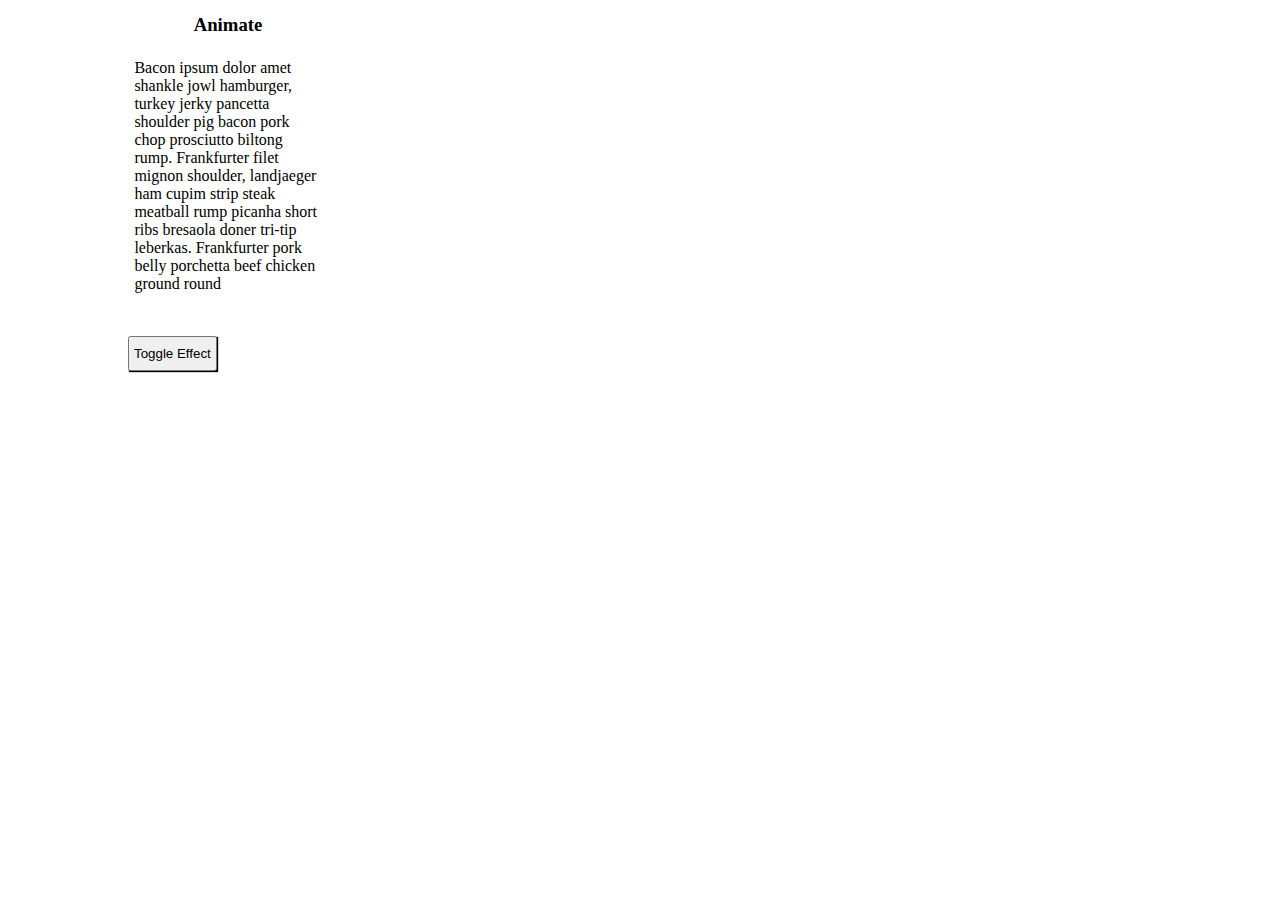
<file: Video Project/index.html>
<!doctype html>
<html lang="en">
<head>
    <meta charset="utf-8">
    <title>jQuery UI Effects - Animate demo</title>

    <link rel="stylesheet" href="css/style.css">



    <script src="https://ajax.googleapis.com/ajax/libs/jquery/1.11.3/jquery.min.js"></script>
    <script src="plugin/colors.js"></script>
    <script src="js/main.js"></script>


</head>
<body>




<div class="toggle">
    <div id="change">
        <h3>Animate</h3>
        <p>
            Bacon ipsum dolor amet shankle jowl hamburger, turkey jerky pancetta shoulder pig bacon pork chop prosciutto
            biltong rump. Frankfurter filet mignon shoulder, landjaeger ham cupim strip steak meatball rump picanha short
            ribs bresaola doner tri-tip leberkas. Frankfurter pork belly porchetta beef chicken ground round
        </p>
    </div>
</div>

<button id="button" >Toggle Effect</button>




</body>
</html>
</file>
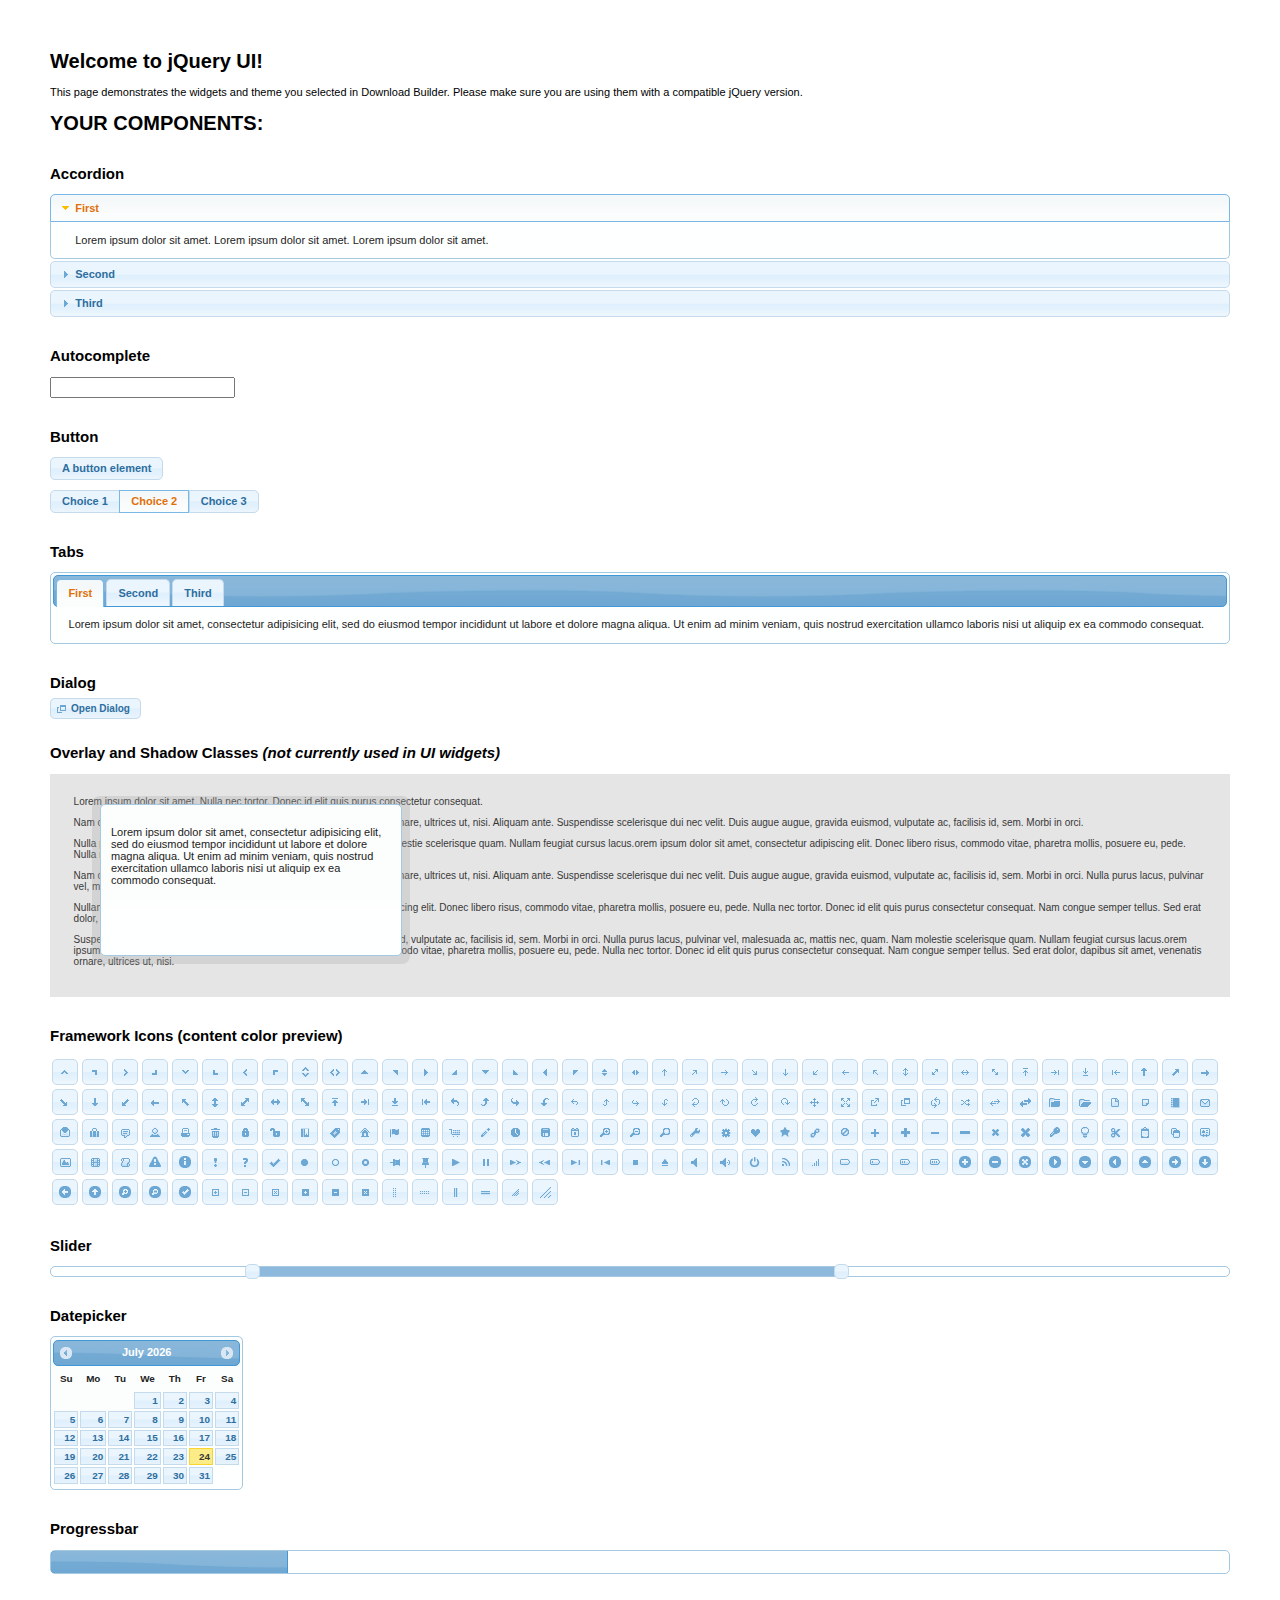
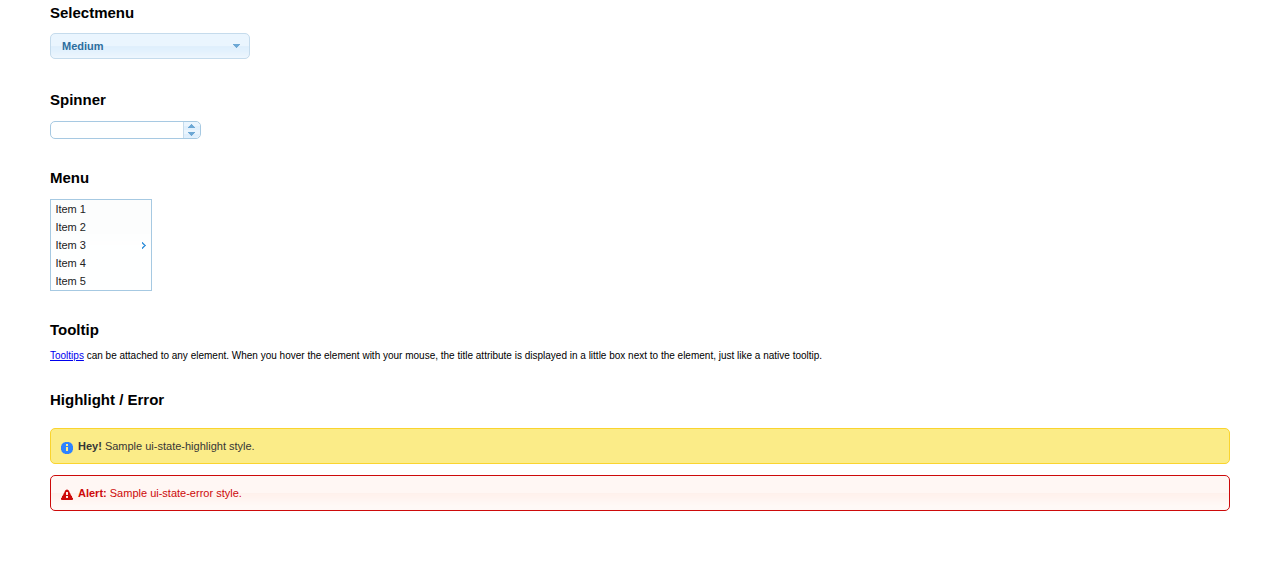
<file: Video Project/jquery-ui-1.11.4.custom/index.html>
<!doctype html>
<html lang="us">
<head>
	<meta charset="utf-8">
	<title>jQuery UI Example Page</title>
	<link href="jquery-ui.css" rel="stylesheet">
	<style>
	body{
		font: 62.5% "Trebuchet MS", sans-serif;
		margin: 50px;
	}
	.demoHeaders {
		margin-top: 2em;
	}
	#dialog-link {
		padding: .4em 1em .4em 20px;
		text-decoration: none;
		position: relative;
	}
	#dialog-link span.ui-icon {
		margin: 0 5px 0 0;
		position: absolute;
		left: .2em;
		top: 50%;
		margin-top: -8px;
	}
	#icons {
		margin: 0;
		padding: 0;
	}
	#icons li {
		margin: 2px;
		position: relative;
		padding: 4px 0;
		cursor: pointer;
		float: left;
		list-style: none;
	}
	#icons span.ui-icon {
		float: left;
		margin: 0 4px;
	}
	.fakewindowcontain .ui-widget-overlay {
		position: absolute;
	}
	select {
		width: 200px;
	}
	</style>
</head>
<body>

<h1>Welcome to jQuery UI!</h1>

<div class="ui-widget">
	<p>This page demonstrates the widgets and theme you selected in Download Builder. Please make sure you are using them with a compatible jQuery version.</p>
</div>

<h1>YOUR COMPONENTS:</h1>


<!-- Accordion -->
<h2 class="demoHeaders">Accordion</h2>
<div id="accordion">
	<h3>First</h3>
	<div>Lorem ipsum dolor sit amet. Lorem ipsum dolor sit amet. Lorem ipsum dolor sit amet.</div>
	<h3>Second</h3>
	<div>Phasellus mattis tincidunt nibh.</div>
	<h3>Third</h3>
	<div>Nam dui erat, auctor a, dignissim quis.</div>
</div>



<!-- Autocomplete -->
<h2 class="demoHeaders">Autocomplete</h2>
<div>
	<input id="autocomplete" title="type &quot;a&quot;">
</div>



<!-- Button -->
<h2 class="demoHeaders">Button</h2>
<button id="button">A button element</button>
<form style="margin-top: 1em;">
	<div id="radioset">
		<input type="radio" id="radio1" name="radio"><label for="radio1">Choice 1</label>
		<input type="radio" id="radio2" name="radio" checked="checked"><label for="radio2">Choice 2</label>
		<input type="radio" id="radio3" name="radio"><label for="radio3">Choice 3</label>
	</div>
</form>



<!-- Tabs -->
<h2 class="demoHeaders">Tabs</h2>
<div id="tabs">
	<ul>
		<li><a href="#tabs-1">First</a></li>
		<li><a href="#tabs-2">Second</a></li>
		<li><a href="#tabs-3">Third</a></li>
	</ul>
	<div id="tabs-1">Lorem ipsum dolor sit amet, consectetur adipisicing elit, sed do eiusmod tempor incididunt ut labore et dolore magna aliqua. Ut enim ad minim veniam, quis nostrud exercitation ullamco laboris nisi ut aliquip ex ea commodo consequat.</div>
	<div id="tabs-2">Phasellus mattis tincidunt nibh. Cras orci urna, blandit id, pretium vel, aliquet ornare, felis. Maecenas scelerisque sem non nisl. Fusce sed lorem in enim dictum bibendum.</div>
	<div id="tabs-3">Nam dui erat, auctor a, dignissim quis, sollicitudin eu, felis. Pellentesque nisi urna, interdum eget, sagittis et, consequat vestibulum, lacus. Mauris porttitor ullamcorper augue.</div>
</div>



<!-- Dialog NOTE: Dialog is not generated by UI in this demo so it can be visually styled in themeroller-->
<h2 class="demoHeaders">Dialog</h2>
<p><a href="#" id="dialog-link" class="ui-state-default ui-corner-all"><span class="ui-icon ui-icon-newwin"></span>Open Dialog</a></p>

<h2 class="demoHeaders">Overlay and Shadow Classes <em>(not currently used in UI widgets)</em></h2>
<div style="position: relative; width: 96%; height: 200px; padding:1% 2%; overflow:hidden;" class="fakewindowcontain">
	<p>Lorem ipsum dolor sit amet,  Nulla nec tortor. Donec id elit quis purus consectetur consequat. </p><p>Nam congue semper tellus. Sed erat dolor, dapibus sit amet, venenatis ornare, ultrices ut, nisi. Aliquam ante. Suspendisse scelerisque dui nec velit. Duis augue augue, gravida euismod, vulputate ac, facilisis id, sem. Morbi in orci. </p><p>Nulla purus lacus, pulvinar vel, malesuada ac, mattis nec, quam. Nam molestie scelerisque quam. Nullam feugiat cursus lacus.orem ipsum dolor sit amet, consectetur adipiscing elit. Donec libero risus, commodo vitae, pharetra mollis, posuere eu, pede. Nulla nec tortor. Donec id elit quis purus consectetur consequat. </p><p>Nam congue semper tellus. Sed erat dolor, dapibus sit amet, venenatis ornare, ultrices ut, nisi. Aliquam ante. Suspendisse scelerisque dui nec velit. Duis augue augue, gravida euismod, vulputate ac, facilisis id, sem. Morbi in orci. Nulla purus lacus, pulvinar vel, malesuada ac, mattis nec, quam. Nam molestie scelerisque quam. </p><p>Nullam feugiat cursus lacus.orem ipsum dolor sit amet, consectetur adipiscing elit. Donec libero risus, commodo vitae, pharetra mollis, posuere eu, pede. Nulla nec tortor. Donec id elit quis purus consectetur consequat. Nam congue semper tellus. Sed erat dolor, dapibus sit amet, venenatis ornare, ultrices ut, nisi. Aliquam ante. </p><p>Suspendisse scelerisque dui nec velit. Duis augue augue, gravida euismod, vulputate ac, facilisis id, sem. Morbi in orci. Nulla purus lacus, pulvinar vel, malesuada ac, mattis nec, quam. Nam molestie scelerisque quam. Nullam feugiat cursus lacus.orem ipsum dolor sit amet, consectetur adipiscing elit. Donec libero risus, commodo vitae, pharetra mollis, posuere eu, pede. Nulla nec tortor. Donec id elit quis purus consectetur consequat. Nam congue semper tellus. Sed erat dolor, dapibus sit amet, venenatis ornare, ultrices ut, nisi. </p>

	<!-- ui-dialog -->
	<div class="ui-overlay"><div class="ui-widget-overlay"></div><div class="ui-widget-shadow ui-corner-all" style="width: 302px; height: 152px; position: absolute; left: 50px; top: 30px;"></div></div>
	<div style="position: absolute; width: 280px; height: 130px;left: 50px; top: 30px; padding: 10px;" class="ui-widget ui-widget-content ui-corner-all">
		<div class="ui-dialog-content ui-widget-content" style="background: none; border: 0;">
			<p>Lorem ipsum dolor sit amet, consectetur adipisicing elit, sed do eiusmod tempor incididunt ut labore et dolore magna aliqua. Ut enim ad minim veniam, quis nostrud exercitation ullamco laboris nisi ut aliquip ex ea commodo consequat.</p>
		</div>
	</div>

</div>

<!-- ui-dialog -->
<div id="dialog" title="Dialog Title">
	<p>Lorem ipsum dolor sit amet, consectetur adipisicing elit, sed do eiusmod tempor incididunt ut labore et dolore magna aliqua. Ut enim ad minim veniam, quis nostrud exercitation ullamco laboris nisi ut aliquip ex ea commodo consequat.</p>
</div>



<h2 class="demoHeaders">Framework Icons (content color preview)</h2>
<ul id="icons" class="ui-widget ui-helper-clearfix">
	<li class="ui-state-default ui-corner-all" title=".ui-icon-carat-1-n"><span class="ui-icon ui-icon-carat-1-n"></span></li>
	<li class="ui-state-default ui-corner-all" title=".ui-icon-carat-1-ne"><span class="ui-icon ui-icon-carat-1-ne"></span></li>
	<li class="ui-state-default ui-corner-all" title=".ui-icon-carat-1-e"><span class="ui-icon ui-icon-carat-1-e"></span></li>
	<li class="ui-state-default ui-corner-all" title=".ui-icon-carat-1-se"><span class="ui-icon ui-icon-carat-1-se"></span></li>
	<li class="ui-state-default ui-corner-all" title=".ui-icon-carat-1-s"><span class="ui-icon ui-icon-carat-1-s"></span></li>
	<li class="ui-state-default ui-corner-all" title=".ui-icon-carat-1-sw"><span class="ui-icon ui-icon-carat-1-sw"></span></li>
	<li class="ui-state-default ui-corner-all" title=".ui-icon-carat-1-w"><span class="ui-icon ui-icon-carat-1-w"></span></li>
	<li class="ui-state-default ui-corner-all" title=".ui-icon-carat-1-nw"><span class="ui-icon ui-icon-carat-1-nw"></span></li>
	<li class="ui-state-default ui-corner-all" title=".ui-icon-carat-2-n-s"><span class="ui-icon ui-icon-carat-2-n-s"></span></li>
	<li class="ui-state-default ui-corner-all" title=".ui-icon-carat-2-e-w"><span class="ui-icon ui-icon-carat-2-e-w"></span></li>
	<li class="ui-state-default ui-corner-all" title=".ui-icon-triangle-1-n"><span class="ui-icon ui-icon-triangle-1-n"></span></li>
	<li class="ui-state-default ui-corner-all" title=".ui-icon-triangle-1-ne"><span class="ui-icon ui-icon-triangle-1-ne"></span></li>
	<li class="ui-state-default ui-corner-all" title=".ui-icon-triangle-1-e"><span class="ui-icon ui-icon-triangle-1-e"></span></li>
	<li class="ui-state-default ui-corner-all" title=".ui-icon-triangle-1-se"><span class="ui-icon ui-icon-triangle-1-se"></span></li>
	<li class="ui-state-default ui-corner-all" title=".ui-icon-triangle-1-s"><span class="ui-icon ui-icon-triangle-1-s"></span></li>
	<li class="ui-state-default ui-corner-all" title=".ui-icon-triangle-1-sw"><span class="ui-icon ui-icon-triangle-1-sw"></span></li>
	<li class="ui-state-default ui-corner-all" title=".ui-icon-triangle-1-w"><span class="ui-icon ui-icon-triangle-1-w"></span></li>
	<li class="ui-state-default ui-corner-all" title=".ui-icon-triangle-1-nw"><span class="ui-icon ui-icon-triangle-1-nw"></span></li>
	<li class="ui-state-default ui-corner-all" title=".ui-icon-triangle-2-n-s"><span class="ui-icon ui-icon-triangle-2-n-s"></span></li>
	<li class="ui-state-default ui-corner-all" title=".ui-icon-triangle-2-e-w"><span class="ui-icon ui-icon-triangle-2-e-w"></span></li>
	<li class="ui-state-default ui-corner-all" title=".ui-icon-arrow-1-n"><span class="ui-icon ui-icon-arrow-1-n"></span></li>
	<li class="ui-state-default ui-corner-all" title=".ui-icon-arrow-1-ne"><span class="ui-icon ui-icon-arrow-1-ne"></span></li>
	<li class="ui-state-default ui-corner-all" title=".ui-icon-arrow-1-e"><span class="ui-icon ui-icon-arrow-1-e"></span></li>
	<li class="ui-state-default ui-corner-all" title=".ui-icon-arrow-1-se"><span class="ui-icon ui-icon-arrow-1-se"></span></li>
	<li class="ui-state-default ui-corner-all" title=".ui-icon-arrow-1-s"><span class="ui-icon ui-icon-arrow-1-s"></span></li>
	<li class="ui-state-default ui-corner-all" title=".ui-icon-arrow-1-sw"><span class="ui-icon ui-icon-arrow-1-sw"></span></li>
	<li class="ui-state-default ui-corner-all" title=".ui-icon-arrow-1-w"><span class="ui-icon ui-icon-arrow-1-w"></span></li>
	<li class="ui-state-default ui-corner-all" title=".ui-icon-arrow-1-nw"><span class="ui-icon ui-icon-arrow-1-nw"></span></li>
	<li class="ui-state-default ui-corner-all" title=".ui-icon-arrow-2-n-s"><span class="ui-icon ui-icon-arrow-2-n-s"></span></li>
	<li class="ui-state-default ui-corner-all" title=".ui-icon-arrow-2-ne-sw"><span class="ui-icon ui-icon-arrow-2-ne-sw"></span></li>
	<li class="ui-state-default ui-corner-all" title=".ui-icon-arrow-2-e-w"><span class="ui-icon ui-icon-arrow-2-e-w"></span></li>
	<li class="ui-state-default ui-corner-all" title=".ui-icon-arrow-2-se-nw"><span class="ui-icon ui-icon-arrow-2-se-nw"></span></li>
	<li class="ui-state-default ui-corner-all" title=".ui-icon-arrowstop-1-n"><span class="ui-icon ui-icon-arrowstop-1-n"></span></li>
	<li class="ui-state-default ui-corner-all" title=".ui-icon-arrowstop-1-e"><span class="ui-icon ui-icon-arrowstop-1-e"></span></li>
	<li class="ui-state-default ui-corner-all" title=".ui-icon-arrowstop-1-s"><span class="ui-icon ui-icon-arrowstop-1-s"></span></li>
	<li class="ui-state-default ui-corner-all" title=".ui-icon-arrowstop-1-w"><span class="ui-icon ui-icon-arrowstop-1-w"></span></li>
	<li class="ui-state-default ui-corner-all" title=".ui-icon-arrowthick-1-n"><span class="ui-icon ui-icon-arrowthick-1-n"></span></li>
	<li class="ui-state-default ui-corner-all" title=".ui-icon-arrowthick-1-ne"><span class="ui-icon ui-icon-arrowthick-1-ne"></span></li>
	<li class="ui-state-default ui-corner-all" title=".ui-icon-arrowthick-1-e"><span class="ui-icon ui-icon-arrowthick-1-e"></span></li>
	<li class="ui-state-default ui-corner-all" title=".ui-icon-arrowthick-1-se"><span class="ui-icon ui-icon-arrowthick-1-se"></span></li>
	<li class="ui-state-default ui-corner-all" title=".ui-icon-arrowthick-1-s"><span class="ui-icon ui-icon-arrowthick-1-s"></span></li>
	<li class="ui-state-default ui-corner-all" title=".ui-icon-arrowthick-1-sw"><span class="ui-icon ui-icon-arrowthick-1-sw"></span></li>
	<li class="ui-state-default ui-corner-all" title=".ui-icon-arrowthick-1-w"><span class="ui-icon ui-icon-arrowthick-1-w"></span></li>
	<li class="ui-state-default ui-corner-all" title=".ui-icon-arrowthick-1-nw"><span class="ui-icon ui-icon-arrowthick-1-nw"></span></li>
	<li class="ui-state-default ui-corner-all" title=".ui-icon-arrowthick-2-n-s"><span class="ui-icon ui-icon-arrowthick-2-n-s"></span></li>
	<li class="ui-state-default ui-corner-all" title=".ui-icon-arrowthick-2-ne-sw"><span class="ui-icon ui-icon-arrowthick-2-ne-sw"></span></li>
	<li class="ui-state-default ui-corner-all" title=".ui-icon-arrowthick-2-e-w"><span class="ui-icon ui-icon-arrowthick-2-e-w"></span></li>
	<li class="ui-state-default ui-corner-all" title=".ui-icon-arrowthick-2-se-nw"><span class="ui-icon ui-icon-arrowthick-2-se-nw"></span></li>
	<li class="ui-state-default ui-corner-all" title=".ui-icon-arrowthickstop-1-n"><span class="ui-icon ui-icon-arrowthickstop-1-n"></span></li>
	<li class="ui-state-default ui-corner-all" title=".ui-icon-arrowthickstop-1-e"><span class="ui-icon ui-icon-arrowthickstop-1-e"></span></li>
	<li class="ui-state-default ui-corner-all" title=".ui-icon-arrowthickstop-1-s"><span class="ui-icon ui-icon-arrowthickstop-1-s"></span></li>
	<li class="ui-state-default ui-corner-all" title=".ui-icon-arrowthickstop-1-w"><span class="ui-icon ui-icon-arrowthickstop-1-w"></span></li>
	<li class="ui-state-default ui-corner-all" title=".ui-icon-arrowreturnthick-1-w"><span class="ui-icon ui-icon-arrowreturnthick-1-w"></span></li>
	<li class="ui-state-default ui-corner-all" title=".ui-icon-arrowreturnthick-1-n"><span class="ui-icon ui-icon-arrowreturnthick-1-n"></span></li>
	<li class="ui-state-default ui-corner-all" title=".ui-icon-arrowreturnthick-1-e"><span class="ui-icon ui-icon-arrowreturnthick-1-e"></span></li>
	<li class="ui-state-default ui-corner-all" title=".ui-icon-arrowreturnthick-1-s"><span class="ui-icon ui-icon-arrowreturnthick-1-s"></span></li>
	<li class="ui-state-default ui-corner-all" title=".ui-icon-arrowreturn-1-w"><span class="ui-icon ui-icon-arrowreturn-1-w"></span></li>
	<li class="ui-state-default ui-corner-all" title=".ui-icon-arrowreturn-1-n"><span class="ui-icon ui-icon-arrowreturn-1-n"></span></li>
	<li class="ui-state-default ui-corner-all" title=".ui-icon-arrowreturn-1-e"><span class="ui-icon ui-icon-arrowreturn-1-e"></span></li>
	<li class="ui-state-default ui-corner-all" title=".ui-icon-arrowreturn-1-s"><span class="ui-icon ui-icon-arrowreturn-1-s"></span></li>
	<li class="ui-state-default ui-corner-all" title=".ui-icon-arrowrefresh-1-w"><span class="ui-icon ui-icon-arrowrefresh-1-w"></span></li>
	<li class="ui-state-default ui-corner-all" title=".ui-icon-arrowrefresh-1-n"><span class="ui-icon ui-icon-arrowrefresh-1-n"></span></li>
	<li class="ui-state-default ui-corner-all" title=".ui-icon-arrowrefresh-1-e"><span class="ui-icon ui-icon-arrowrefresh-1-e"></span></li>
	<li class="ui-state-default ui-corner-all" title=".ui-icon-arrowrefresh-1-s"><span class="ui-icon ui-icon-arrowrefresh-1-s"></span></li>
	<li class="ui-state-default ui-corner-all" title=".ui-icon-arrow-4"><span class="ui-icon ui-icon-arrow-4"></span></li>
	<li class="ui-state-default ui-corner-all" title=".ui-icon-arrow-4-diag"><span class="ui-icon ui-icon-arrow-4-diag"></span></li>
	<li class="ui-state-default ui-corner-all" title=".ui-icon-extlink"><span class="ui-icon ui-icon-extlink"></span></li>
	<li class="ui-state-default ui-corner-all" title=".ui-icon-newwin"><span class="ui-icon ui-icon-newwin"></span></li>
	<li class="ui-state-default ui-corner-all" title=".ui-icon-refresh"><span class="ui-icon ui-icon-refresh"></span></li>
	<li class="ui-state-default ui-corner-all" title=".ui-icon-shuffle"><span class="ui-icon ui-icon-shuffle"></span></li>
	<li class="ui-state-default ui-corner-all" title=".ui-icon-transfer-e-w"><span class="ui-icon ui-icon-transfer-e-w"></span></li>
	<li class="ui-state-default ui-corner-all" title=".ui-icon-transferthick-e-w"><span class="ui-icon ui-icon-transferthick-e-w"></span></li>
	<li class="ui-state-default ui-corner-all" title=".ui-icon-folder-collapsed"><span class="ui-icon ui-icon-folder-collapsed"></span></li>
	<li class="ui-state-default ui-corner-all" title=".ui-icon-folder-open"><span class="ui-icon ui-icon-folder-open"></span></li>
	<li class="ui-state-default ui-corner-all" title=".ui-icon-document"><span class="ui-icon ui-icon-document"></span></li>
	<li class="ui-state-default ui-corner-all" title=".ui-icon-document-b"><span class="ui-icon ui-icon-document-b"></span></li>
	<li class="ui-state-default ui-corner-all" title=".ui-icon-note"><span class="ui-icon ui-icon-note"></span></li>
	<li class="ui-state-default ui-corner-all" title=".ui-icon-mail-closed"><span class="ui-icon ui-icon-mail-closed"></span></li>
	<li class="ui-state-default ui-corner-all" title=".ui-icon-mail-open"><span class="ui-icon ui-icon-mail-open"></span></li>
	<li class="ui-state-default ui-corner-all" title=".ui-icon-suitcase"><span class="ui-icon ui-icon-suitcase"></span></li>
	<li class="ui-state-default ui-corner-all" title=".ui-icon-comment"><span class="ui-icon ui-icon-comment"></span></li>
	<li class="ui-state-default ui-corner-all" title=".ui-icon-person"><span class="ui-icon ui-icon-person"></span></li>
	<li class="ui-state-default ui-corner-all" title=".ui-icon-print"><span class="ui-icon ui-icon-print"></span></li>
	<li class="ui-state-default ui-corner-all" title=".ui-icon-trash"><span class="ui-icon ui-icon-trash"></span></li>
	<li class="ui-state-default ui-corner-all" title=".ui-icon-locked"><span class="ui-icon ui-icon-locked"></span></li>
	<li class="ui-state-default ui-corner-all" title=".ui-icon-unlocked"><span class="ui-icon ui-icon-unlocked"></span></li>
	<li class="ui-state-default ui-corner-all" title=".ui-icon-bookmark"><span class="ui-icon ui-icon-bookmark"></span></li>
	<li class="ui-state-default ui-corner-all" title=".ui-icon-tag"><span class="ui-icon ui-icon-tag"></span></li>
	<li class="ui-state-default ui-corner-all" title=".ui-icon-home"><span class="ui-icon ui-icon-home"></span></li>
	<li class="ui-state-default ui-corner-all" title=".ui-icon-flag"><span class="ui-icon ui-icon-flag"></span></li>
	<li class="ui-state-default ui-corner-all" title=".ui-icon-calculator"><span class="ui-icon ui-icon-calculator"></span></li>
	<li class="ui-state-default ui-corner-all" title=".ui-icon-cart"><span class="ui-icon ui-icon-cart"></span></li>
	<li class="ui-state-default ui-corner-all" title=".ui-icon-pencil"><span class="ui-icon ui-icon-pencil"></span></li>
	<li class="ui-state-default ui-corner-all" title=".ui-icon-clock"><span class="ui-icon ui-icon-clock"></span></li>
	<li class="ui-state-default ui-corner-all" title=".ui-icon-disk"><span class="ui-icon ui-icon-disk"></span></li>
	<li class="ui-state-default ui-corner-all" title=".ui-icon-calendar"><span class="ui-icon ui-icon-calendar"></span></li>
	<li class="ui-state-default ui-corner-all" title=".ui-icon-zoomin"><span class="ui-icon ui-icon-zoomin"></span></li>
	<li class="ui-state-default ui-corner-all" title=".ui-icon-zoomout"><span class="ui-icon ui-icon-zoomout"></span></li>
	<li class="ui-state-default ui-corner-all" title=".ui-icon-search"><span class="ui-icon ui-icon-search"></span></li>
	<li class="ui-state-default ui-corner-all" title=".ui-icon-wrench"><span class="ui-icon ui-icon-wrench"></span></li>
	<li class="ui-state-default ui-corner-all" title=".ui-icon-gear"><span class="ui-icon ui-icon-gear"></span></li>
	<li class="ui-state-default ui-corner-all" title=".ui-icon-heart"><span class="ui-icon ui-icon-heart"></span></li>
	<li class="ui-state-default ui-corner-all" title=".ui-icon-star"><span class="ui-icon ui-icon-star"></span></li>
	<li class="ui-state-default ui-corner-all" title=".ui-icon-link"><span class="ui-icon ui-icon-link"></span></li>
	<li class="ui-state-default ui-corner-all" title=".ui-icon-cancel"><span class="ui-icon ui-icon-cancel"></span></li>
	<li class="ui-state-default ui-corner-all" title=".ui-icon-plus"><span class="ui-icon ui-icon-plus"></span></li>
	<li class="ui-state-default ui-corner-all" title=".ui-icon-plusthick"><span class="ui-icon ui-icon-plusthick"></span></li>
	<li class="ui-state-default ui-corner-all" title=".ui-icon-minus"><span class="ui-icon ui-icon-minus"></span></li>
	<li class="ui-state-default ui-corner-all" title=".ui-icon-minusthick"><span class="ui-icon ui-icon-minusthick"></span></li>
	<li class="ui-state-default ui-corner-all" title=".ui-icon-close"><span class="ui-icon ui-icon-close"></span></li>
	<li class="ui-state-default ui-corner-all" title=".ui-icon-closethick"><span class="ui-icon ui-icon-closethick"></span></li>
	<li class="ui-state-default ui-corner-all" title=".ui-icon-key"><span class="ui-icon ui-icon-key"></span></li>
	<li class="ui-state-default ui-corner-all" title=".ui-icon-lightbulb"><span class="ui-icon ui-icon-lightbulb"></span></li>
	<li class="ui-state-default ui-corner-all" title=".ui-icon-scissors"><span class="ui-icon ui-icon-scissors"></span></li>
	<li class="ui-state-default ui-corner-all" title=".ui-icon-clipboard"><span class="ui-icon ui-icon-clipboard"></span></li>
	<li class="ui-state-default ui-corner-all" title=".ui-icon-copy"><span class="ui-icon ui-icon-copy"></span></li>
	<li class="ui-state-default ui-corner-all" title=".ui-icon-contact"><span class="ui-icon ui-icon-contact"></span></li>
	<li class="ui-state-default ui-corner-all" title=".ui-icon-image"><span class="ui-icon ui-icon-image"></span></li>
	<li class="ui-state-default ui-corner-all" title=".ui-icon-video"><span class="ui-icon ui-icon-video"></span></li>
	<li class="ui-state-default ui-corner-all" title=".ui-icon-script"><span class="ui-icon ui-icon-script"></span></li>
	<li class="ui-state-default ui-corner-all" title=".ui-icon-alert"><span class="ui-icon ui-icon-alert"></span></li>
	<li class="ui-state-default ui-corner-all" title=".ui-icon-info"><span class="ui-icon ui-icon-info"></span></li>
	<li class="ui-state-default ui-corner-all" title=".ui-icon-notice"><span class="ui-icon ui-icon-notice"></span></li>
	<li class="ui-state-default ui-corner-all" title=".ui-icon-help"><span class="ui-icon ui-icon-help"></span></li>
	<li class="ui-state-default ui-corner-all" title=".ui-icon-check"><span class="ui-icon ui-icon-check"></span></li>
	<li class="ui-state-default ui-corner-all" title=".ui-icon-bullet"><span class="ui-icon ui-icon-bullet"></span></li>
	<li class="ui-state-default ui-corner-all" title=".ui-icon-radio-off"><span class="ui-icon ui-icon-radio-off"></span></li>
	<li class="ui-state-default ui-corner-all" title=".ui-icon-radio-on"><span class="ui-icon ui-icon-radio-on"></span></li>
	<li class="ui-state-default ui-corner-all" title=".ui-icon-pin-w"><span class="ui-icon ui-icon-pin-w"></span></li>
	<li class="ui-state-default ui-corner-all" title=".ui-icon-pin-s"><span class="ui-icon ui-icon-pin-s"></span></li>
	<li class="ui-state-default ui-corner-all" title=".ui-icon-play"><span class="ui-icon ui-icon-play"></span></li>
	<li class="ui-state-default ui-corner-all" title=".ui-icon-pause"><span class="ui-icon ui-icon-pause"></span></li>
	<li class="ui-state-default ui-corner-all" title=".ui-icon-seek-next"><span class="ui-icon ui-icon-seek-next"></span></li>
	<li class="ui-state-default ui-corner-all" title=".ui-icon-seek-prev"><span class="ui-icon ui-icon-seek-prev"></span></li>
	<li class="ui-state-default ui-corner-all" title=".ui-icon-seek-end"><span class="ui-icon ui-icon-seek-end"></span></li>
	<li class="ui-state-default ui-corner-all" title=".ui-icon-seek-first"><span class="ui-icon ui-icon-seek-first"></span></li>
	<li class="ui-state-default ui-corner-all" title=".ui-icon-stop"><span class="ui-icon ui-icon-stop"></span></li>
	<li class="ui-state-default ui-corner-all" title=".ui-icon-eject"><span class="ui-icon ui-icon-eject"></span></li>
	<li class="ui-state-default ui-corner-all" title=".ui-icon-volume-off"><span class="ui-icon ui-icon-volume-off"></span></li>
	<li class="ui-state-default ui-corner-all" title=".ui-icon-volume-on"><span class="ui-icon ui-icon-volume-on"></span></li>
	<li class="ui-state-default ui-corner-all" title=".ui-icon-power"><span class="ui-icon ui-icon-power"></span></li>
	<li class="ui-state-default ui-corner-all" title=".ui-icon-signal-diag"><span class="ui-icon ui-icon-signal-diag"></span></li>
	<li class="ui-state-default ui-corner-all" title=".ui-icon-signal"><span class="ui-icon ui-icon-signal"></span></li>
	<li class="ui-state-default ui-corner-all" title=".ui-icon-battery-0"><span class="ui-icon ui-icon-battery-0"></span></li>
	<li class="ui-state-default ui-corner-all" title=".ui-icon-battery-1"><span class="ui-icon ui-icon-battery-1"></span></li>
	<li class="ui-state-default ui-corner-all" title=".ui-icon-battery-2"><span class="ui-icon ui-icon-battery-2"></span></li>
	<li class="ui-state-default ui-corner-all" title=".ui-icon-battery-3"><span class="ui-icon ui-icon-battery-3"></span></li>
	<li class="ui-state-default ui-corner-all" title=".ui-icon-circle-plus"><span class="ui-icon ui-icon-circle-plus"></span></li>
	<li class="ui-state-default ui-corner-all" title=".ui-icon-circle-minus"><span class="ui-icon ui-icon-circle-minus"></span></li>
	<li class="ui-state-default ui-corner-all" title=".ui-icon-circle-close"><span class="ui-icon ui-icon-circle-close"></span></li>
	<li class="ui-state-default ui-corner-all" title=".ui-icon-circle-triangle-e"><span class="ui-icon ui-icon-circle-triangle-e"></span></li>
	<li class="ui-state-default ui-corner-all" title=".ui-icon-circle-triangle-s"><span class="ui-icon ui-icon-circle-triangle-s"></span></li>
	<li class="ui-state-default ui-corner-all" title=".ui-icon-circle-triangle-w"><span class="ui-icon ui-icon-circle-triangle-w"></span></li>
	<li class="ui-state-default ui-corner-all" title=".ui-icon-circle-triangle-n"><span class="ui-icon ui-icon-circle-triangle-n"></span></li>
	<li class="ui-state-default ui-corner-all" title=".ui-icon-circle-arrow-e"><span class="ui-icon ui-icon-circle-arrow-e"></span></li>
	<li class="ui-state-default ui-corner-all" title=".ui-icon-circle-arrow-s"><span class="ui-icon ui-icon-circle-arrow-s"></span></li>
	<li class="ui-state-default ui-corner-all" title=".ui-icon-circle-arrow-w"><span class="ui-icon ui-icon-circle-arrow-w"></span></li>
	<li class="ui-state-default ui-corner-all" title=".ui-icon-circle-arrow-n"><span class="ui-icon ui-icon-circle-arrow-n"></span></li>
	<li class="ui-state-default ui-corner-all" title=".ui-icon-circle-zoomin"><span class="ui-icon ui-icon-circle-zoomin"></span></li>
	<li class="ui-state-default ui-corner-all" title=".ui-icon-circle-zoomout"><span class="ui-icon ui-icon-circle-zoomout"></span></li>
	<li class="ui-state-default ui-corner-all" title=".ui-icon-circle-check"><span class="ui-icon ui-icon-circle-check"></span></li>
	<li class="ui-state-default ui-corner-all" title=".ui-icon-circlesmall-plus"><span class="ui-icon ui-icon-circlesmall-plus"></span></li>
	<li class="ui-state-default ui-corner-all" title=".ui-icon-circlesmall-minus"><span class="ui-icon ui-icon-circlesmall-minus"></span></li>
	<li class="ui-state-default ui-corner-all" title=".ui-icon-circlesmall-close"><span class="ui-icon ui-icon-circlesmall-close"></span></li>
	<li class="ui-state-default ui-corner-all" title=".ui-icon-squaresmall-plus"><span class="ui-icon ui-icon-squaresmall-plus"></span></li>
	<li class="ui-state-default ui-corner-all" title=".ui-icon-squaresmall-minus"><span class="ui-icon ui-icon-squaresmall-minus"></span></li>
	<li class="ui-state-default ui-corner-all" title=".ui-icon-squaresmall-close"><span class="ui-icon ui-icon-squaresmall-close"></span></li>
	<li class="ui-state-default ui-corner-all" title=".ui-icon-grip-dotted-vertical"><span class="ui-icon ui-icon-grip-dotted-vertical"></span></li>
	<li class="ui-state-default ui-corner-all" title=".ui-icon-grip-dotted-horizontal"><span class="ui-icon ui-icon-grip-dotted-horizontal"></span></li>
	<li class="ui-state-default ui-corner-all" title=".ui-icon-grip-solid-vertical"><span class="ui-icon ui-icon-grip-solid-vertical"></span></li>
	<li class="ui-state-default ui-corner-all" title=".ui-icon-grip-solid-horizontal"><span class="ui-icon ui-icon-grip-solid-horizontal"></span></li>
	<li class="ui-state-default ui-corner-all" title=".ui-icon-gripsmall-diagonal-se"><span class="ui-icon ui-icon-gripsmall-diagonal-se"></span></li>
	<li class="ui-state-default ui-corner-all" title=".ui-icon-grip-diagonal-se"><span class="ui-icon ui-icon-grip-diagonal-se"></span></li>
</ul>


<!-- Slider -->
<h2 class="demoHeaders">Slider</h2>
<div id="slider"></div>



<!-- Datepicker -->
<h2 class="demoHeaders">Datepicker</h2>
<div id="datepicker"></div>



<!-- Progressbar -->
<h2 class="demoHeaders">Progressbar</h2>
<div id="progressbar"></div>



<!-- Progressbar -->
<h2 class="demoHeaders">Selectmenu</h2>
<select id="selectmenu">
	<option>Slower</option>
	<option>Slow</option>
	<option selected="selected">Medium</option>
	<option>Fast</option>
	<option>Faster</option>
</select>



<!-- Spinner -->
<h2 class="demoHeaders">Spinner</h2>
<input id="spinner">



<!-- Menu -->
<h2 class="demoHeaders">Menu</h2>
<ul style="width:100px;" id="menu">
	<li>Item 1</li>
	<li>Item 2</li>
	<li>Item 3
		<ul>
			<li>Item 3-1</li>
			<li>Item 3-2</li>
			<li>Item 3-3</li>
			<li>Item 3-4</li>
			<li>Item 3-5</li>
		</ul>
	</li>
	<li>Item 4</li>
	<li>Item 5</li>
</ul>



<!-- Tooltip -->
<h2 class="demoHeaders">Tooltip</h2>
<p id="tooltip">
	<a href="#" title="That&apos;s what this widget is">Tooltips</a> can be attached to any element. When you hover
the element with your mouse, the title attribute is displayed in a little box next to the element, just like a native tooltip.
</p>


<!-- Highlight / Error -->
<h2 class="demoHeaders">Highlight / Error</h2>
<div class="ui-widget">
	<div class="ui-state-highlight ui-corner-all" style="margin-top: 20px; padding: 0 .7em;">
		<p><span class="ui-icon ui-icon-info" style="float: left; margin-right: .3em;"></span>
		<strong>Hey!</strong> Sample ui-state-highlight style.</p>
	</div>
</div>
<br>
<div class="ui-widget">
	<div class="ui-state-error ui-corner-all" style="padding: 0 .7em;">
		<p><span class="ui-icon ui-icon-alert" style="float: left; margin-right: .3em;"></span>
		<strong>Alert:</strong> Sample ui-state-error style.</p>
	</div>
</div>

<script src="external/jquery/jquery.js"></script>
<script src="jquery-ui.js"></script>
<script>

$( "#accordion" ).accordion();



var availableTags = [
	"ActionScript",
	"AppleScript",
	"Asp",
	"BASIC",
	"C",
	"C++",
	"Clojure",
	"COBOL",
	"ColdFusion",
	"Erlang",
	"Fortran",
	"Groovy",
	"Haskell",
	"Java",
	"JavaScript",
	"Lisp",
	"Perl",
	"PHP",
	"Python",
	"Ruby",
	"Scala",
	"Scheme"
];
$( "#autocomplete" ).autocomplete({
	source: availableTags
});



$( "#button" ).button();
$( "#radioset" ).buttonset();



$( "#tabs" ).tabs();



$( "#dialog" ).dialog({
	autoOpen: false,
	width: 400,
	buttons: [
		{
			text: "Ok",
			click: function() {
				$( this ).dialog( "close" );
			}
		},
		{
			text: "Cancel",
			click: function() {
				$( this ).dialog( "close" );
			}
		}
	]
});

// Link to open the dialog
$( "#dialog-link" ).click(function( event ) {
	$( "#dialog" ).dialog( "open" );
	event.preventDefault();
});



$( "#datepicker" ).datepicker({
	inline: true
});



$( "#slider" ).slider({
	range: true,
	values: [ 17, 67 ]
});



$( "#progressbar" ).progressbar({
	value: 20
});



$( "#spinner" ).spinner();



$( "#menu" ).menu();



$( "#tooltip" ).tooltip();



$( "#selectmenu" ).selectmenu();


// Hover states on the static widgets
$( "#dialog-link, #icons li" ).hover(
	function() {
		$( this ).addClass( "ui-state-hover" );
	},
	function() {
		$( this ).removeClass( "ui-state-hover" );
	}
);
</script>
</body>
</html>
</file>
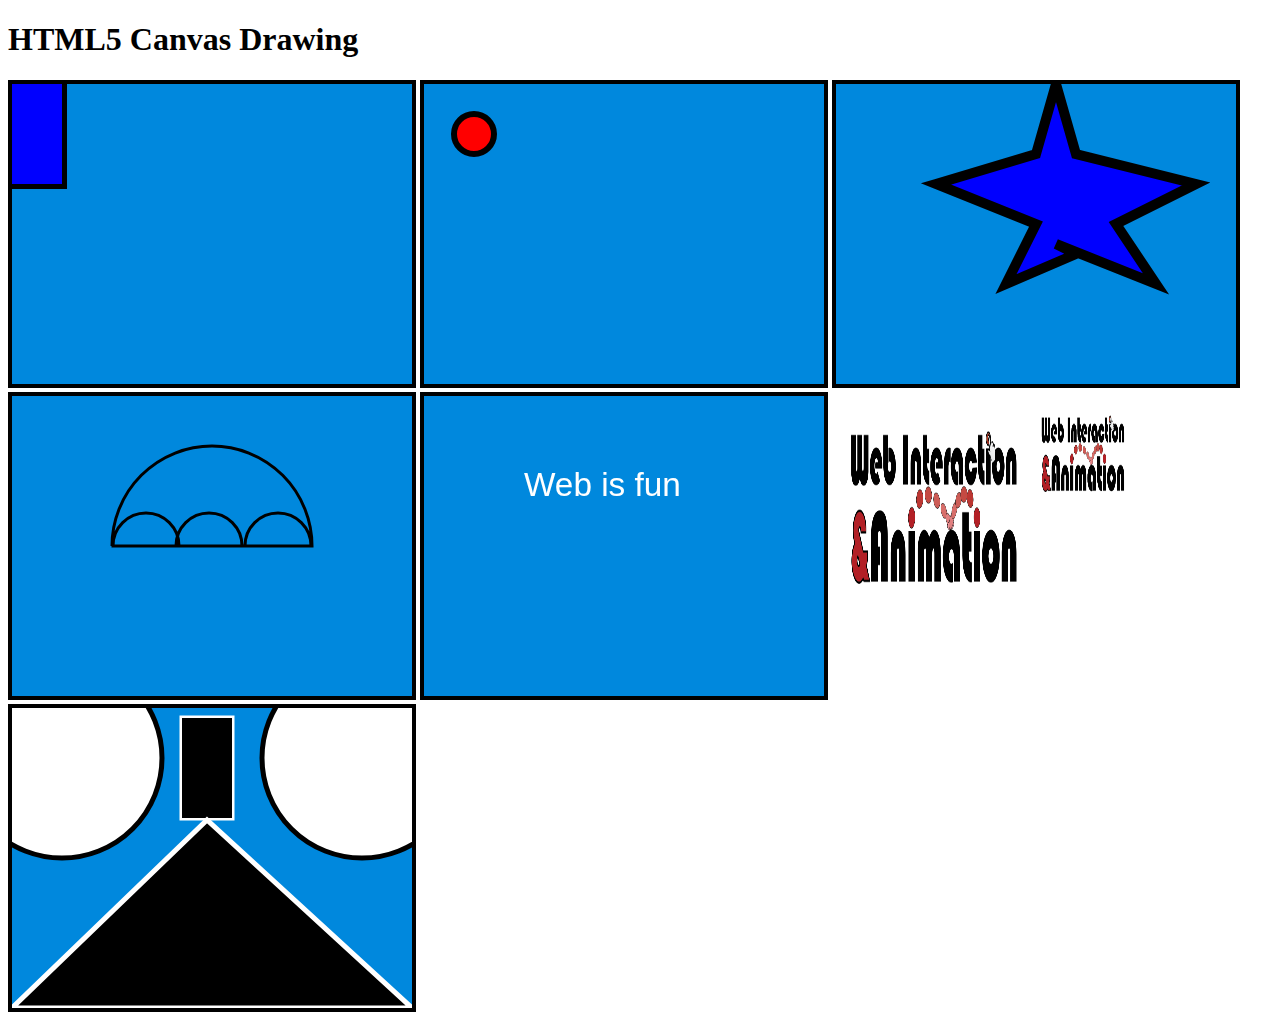
<file: Wilson_Kyle_Homework1/Homework 1 Files/index.html>
<!doctype html>
<html>
<head>
    <title>HTML5 Drawing</title>

    <style type="text/css">

        #Canvas1, #Canvas2, #Canvas3, #Canvas4, #Canvas5, #Canvas7{
            border: solid black 4px;
            background-color: #0088dd;
        }

    </style>

    <script src="includes/modernizr.js"></script>
</head>
<body>


    <div id="container">
        <h1>HTML5 Canvas Drawing</h1>


        <canvas id="Canvas1" width="400" height="300">

            <!-- fall back content -->

            Your browser does not support canvas

        </canvas>

        <canvas id="Canvas2" width="400" height="300"></canvas>

        <canvas id="Canvas3" width="400" height="300"></canvas>

        <canvas id="Canvas4" width="400" height="300"></canvas>

        <canvas id="Canvas5" width="400" height="300"></canvas>

        <canvas id="Canvas6" width="400" height="300"></canvas>

        <img id="img1" src="image/logo.png" width="200" height="200" style="display: none">

        <canvas id="Canvas7" width="400" height="300"></canvas>
    </div>

    <script type="text/javascript" src="js/mainhw.js"></script>
</body>

</html>
</file>
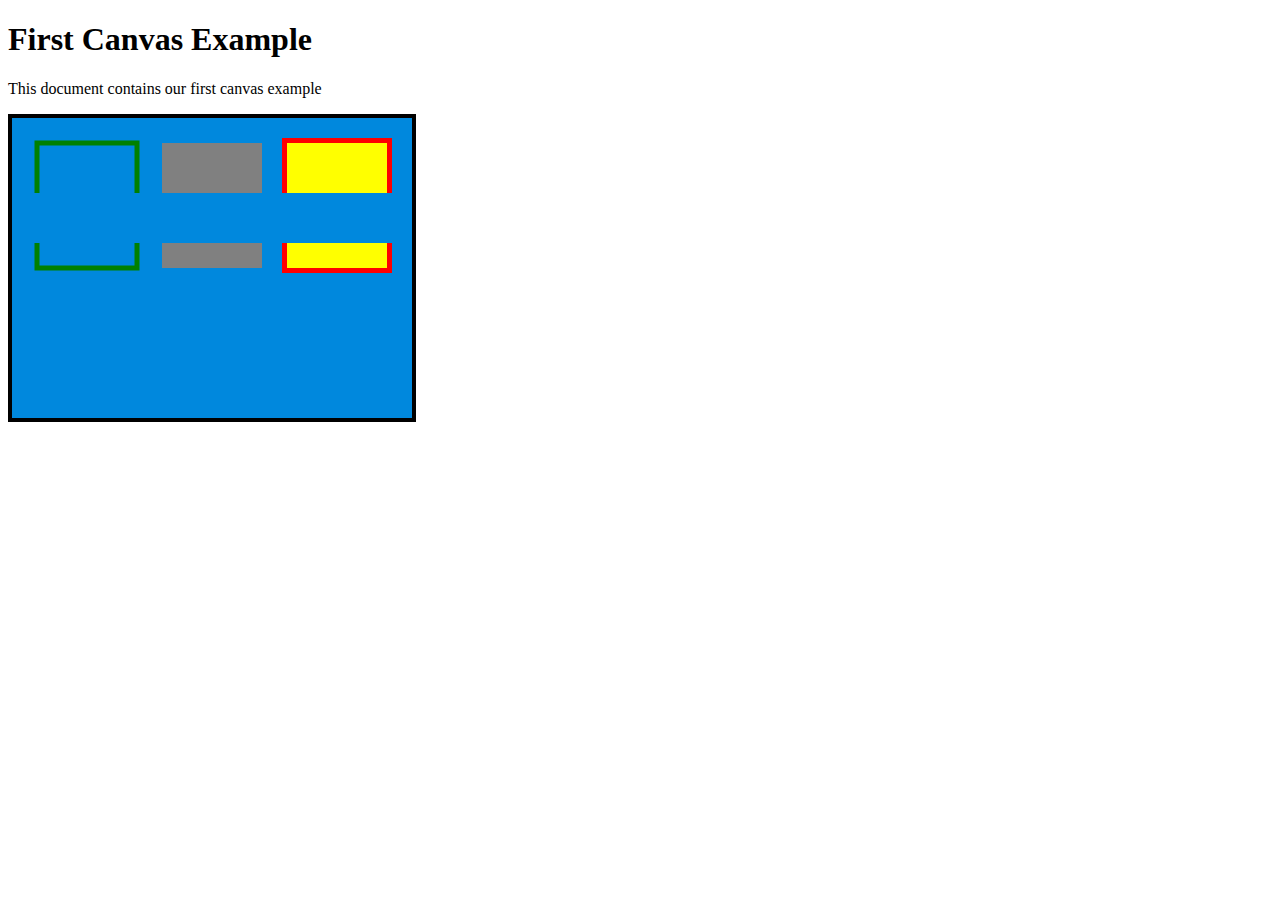
<file: HTML5 Canvas/1-Starting/1-First Canvas Document.html>
<!DOCTYPE html>
<html>
	<head>
		<title>Our First Canvas</title>

		<style type="text/css">
			#Canvas1{
				border: solid black 4px;
				background-color: #0088dd;
			}

		</style>

		<script type="text/javascript">

			window.onload = function(){

				var theCanvas = document.getElementById("Canvas1");

				//theCanvas.width = 150;
				//theCanvas.height = 150;

				if(theCanvas){
					// get context
					var ctx = theCanvas.getContext("2d");

					if(ctx){
						//draw here
						//draw a stroked rectangle
						//set style then draw object


						ctx.strokeStyle = "green";
						ctx.lineWidth = 5;

						//Now draw rectangle

						ctx.strokeRect(25, 25, 100, 125);




						/************/


						ctx.fillStyle = "grey";
						ctx.fillRect(150, 25, 100,125);


						/***************/

						ctx.strokeStyle = "red";
						ctx.fillStyle = "yellow";

						ctx.lineWidth = 10;

						ctx.strokeRect(275, 25, 100, 125);
						ctx.fillRect(275,25,100,125);


						/**************/

						//clear a rectangle

						ctx.clearRect(15, 75, 450, 50);

					}
				}



			}




		</script>
        
	</head>
	<body>
		<h1>First Canvas Example</h1>
		<p>This document contains our first canvas example</p>


		<canvas id="Canvas1" width="400" height="300">

			<!-- fall back content -->

			Your browser does not support canvas

		</canvas>

	</body>
</html>
</file>
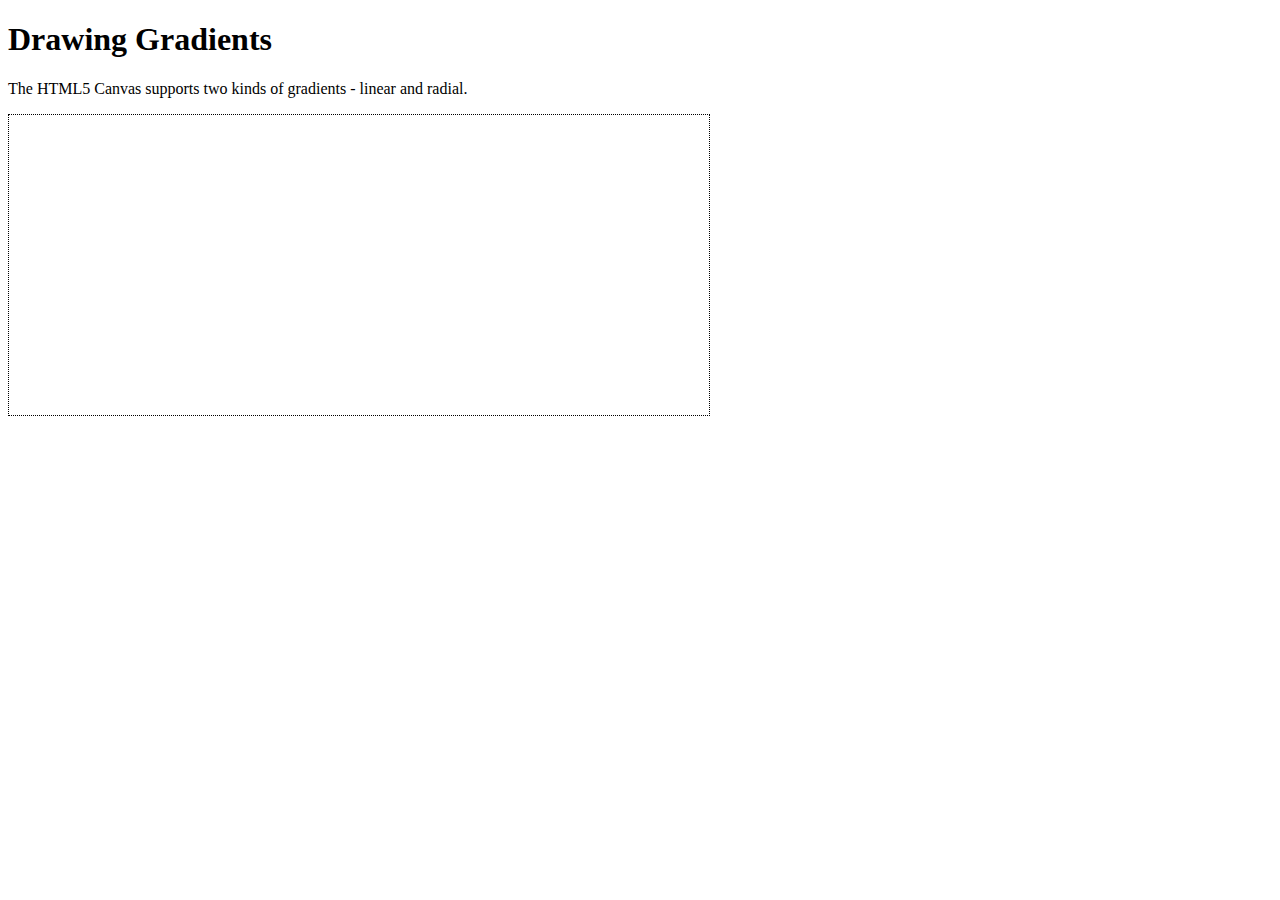
<file: HTML5 Canvas/1-Starting/10-Gradients.htm>
<!DOCTYPE html>
<html>
	<head>
		<title>Drawing Gradients</title>
		<style type="text/css">
			#Canvas1 {
				border: dotted 1px black;
			}
		</style>

	</head>
	<body>
		<h1>Drawing Gradients</h1>
		<p>The HTML5 Canvas supports two kinds of gradients - linear and radial.</p>
		<canvas id="Canvas1" width="700" height="300">Your browser does not support canvas.</canvas>
		
		<script src= "js/Gradients.js"></script>
		
	</body>
</html>
</file>
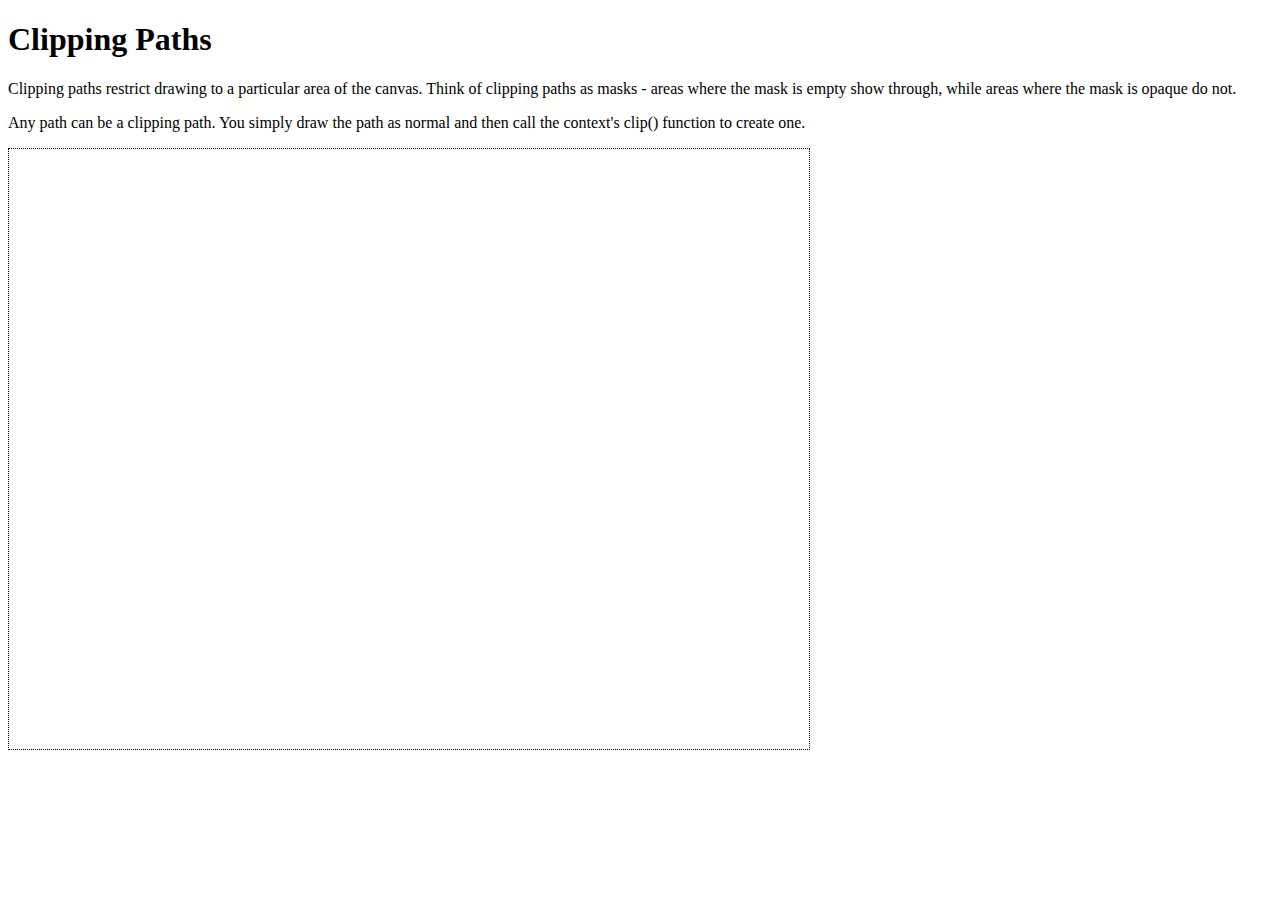
<file: HTML5 Canvas/1-Starting/12-Clipping.htm>
<!DOCTYPE html>
<html>
	<head>
		<title>Clipping Paths</title>
		<style type="text/css">
			#Canvas1 {
				border: dotted 1px black;
			}
		</style>

	</head>
	<body>
		<h1>Clipping Paths</h1>
		<p>Clipping paths restrict drawing to a particular area of the canvas. Think of clipping paths as masks - 
        areas where the mask is empty show through, while areas where the mask is opaque do not.</p>
        <p>Any path can be a clipping path. You simply draw the path as normal and then call the context's clip() 
        function to create one.</p>
		<canvas id="Canvas1" width="800" height="600">Your browser does not support canvas.</canvas>
		<img id="img1" src="images/train.jpg" width="800" height="600" style="display:none;">
		
		<script src = "js/Clipping.js"></script>
				
				
	</body>
</html>
</file>
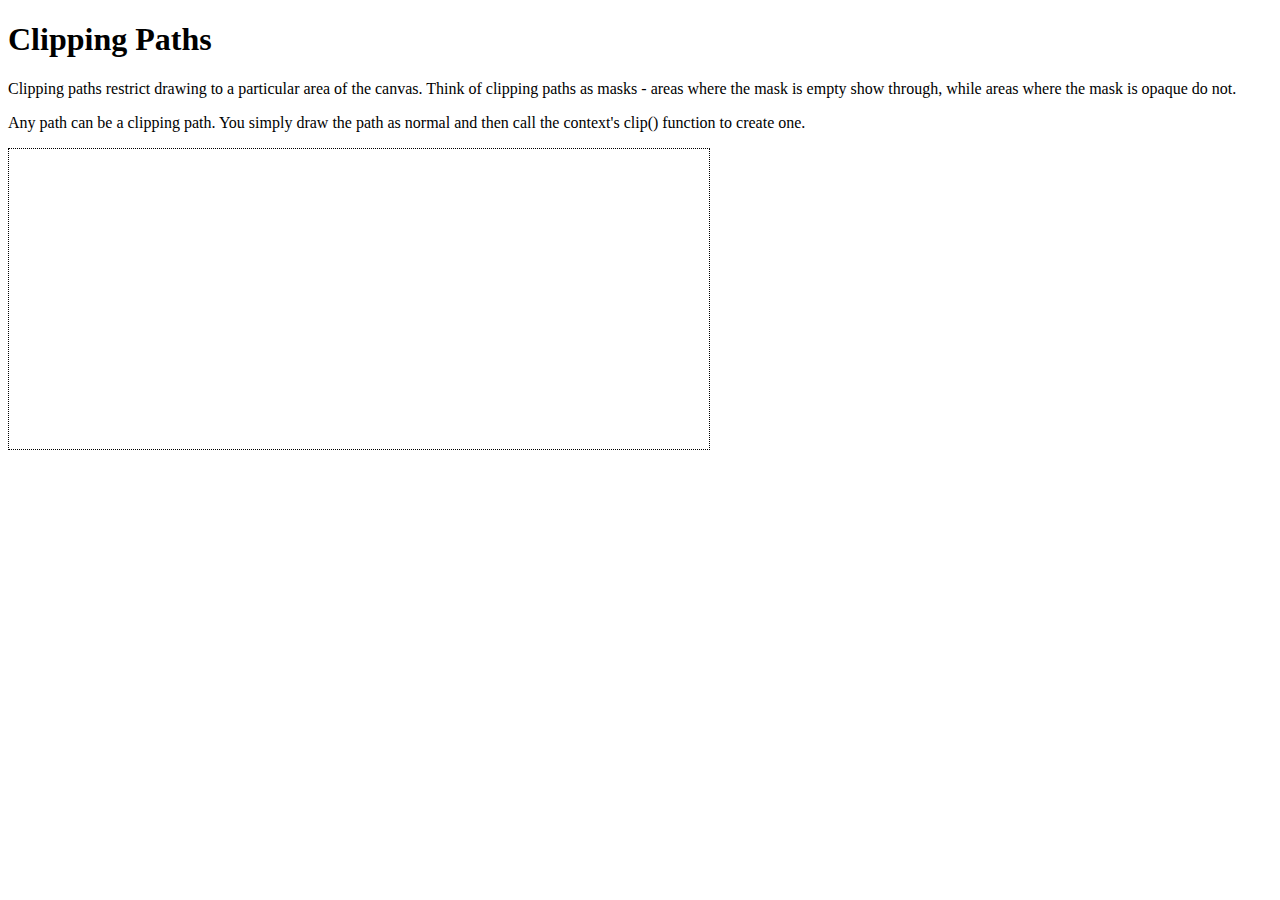
<file: HTML5 Canvas/1-Starting/13-Clipping2.htm>
<!DOCTYPE html>
<html>
	<head>
		<title>Clipping Paths</title>
		<style type="text/css">
			#Canvas1 {
				border: dotted 1px black;
			}
		</style>

	</head>
	<body>
		<h1>Clipping Paths</h1>
		<p>Clipping paths restrict drawing to a particular area of the canvas. Think of clipping paths as masks - 
        areas where the mask is empty show through, while areas where the mask is opaque do not.</p>
        <p>Any path can be a clipping path. You simply draw the path as normal and then call the context's clip() 
        function to create one.</p>
		<canvas id="Canvas1" width="700" height="300">Your browser does not support canvas.</canvas>
		
		<script src = "js/Clipping2.js"></script>
				
				
	</body>
</html>
</file>
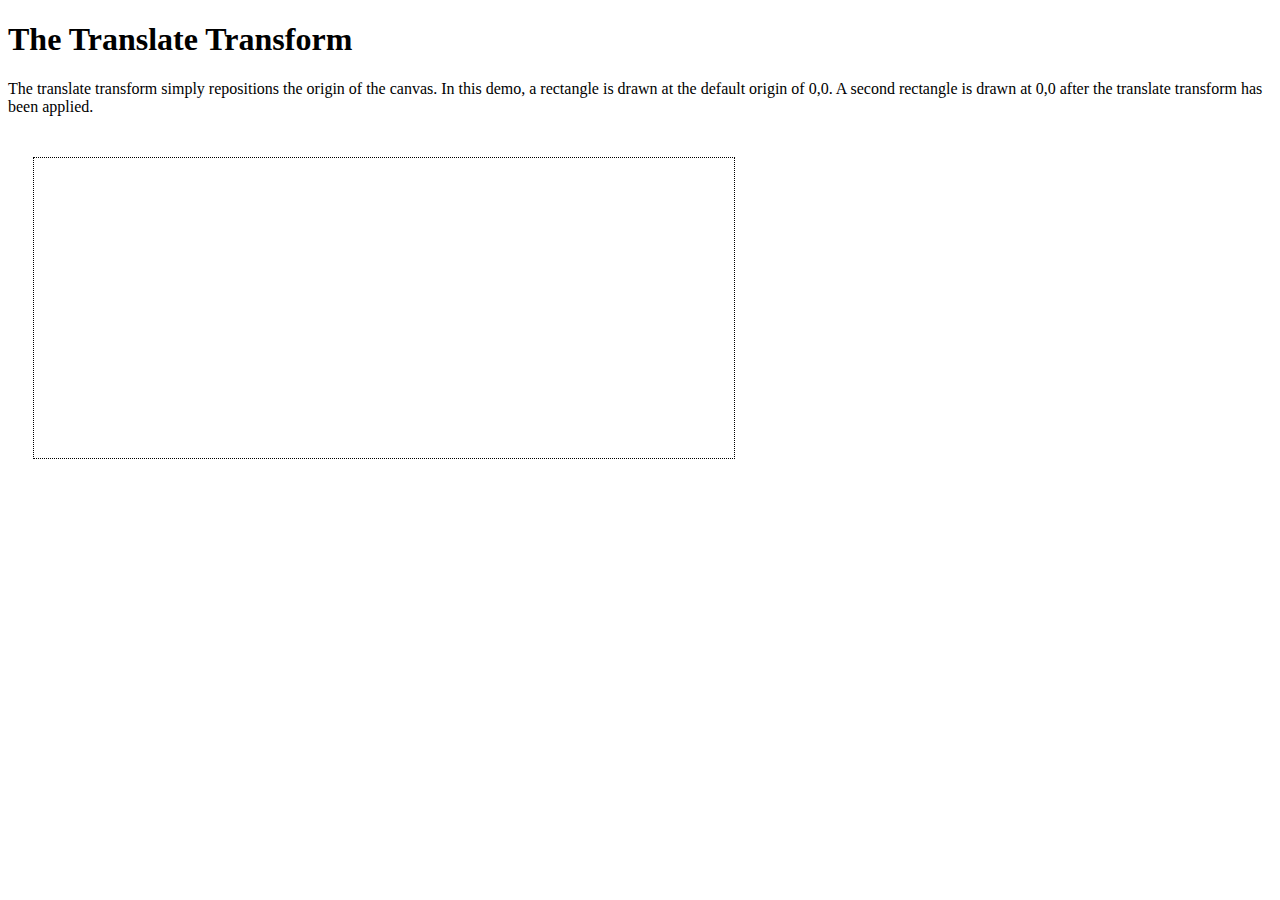
<file: HTML5 Canvas/1-Starting/14-Translate.htm>
<!DOCTYPE html>
<html>
	<head>
		<title>The Translate Transform</title>
		<style type="text/css">
			canvas {
				border: dotted 1px black;
				margin: 25px;
			}
		</style>

	</head>
	<body>
		<h1>The Translate Transform</h1>
		<p>The translate transform simply repositions the origin of the canvas. In this demo, a rectangle is drawn at the default origin of 0,0. A second
		rectangle is drawn at 0,0 after the translate transform has been applied.</p>
		<canvas id="Canvas1" width="700" height="300">Your browser does not support canvas.</canvas>
		
		<script type="text/javascript" src="js/Translate.js"></script>
	
	</body>
</html>
</file>
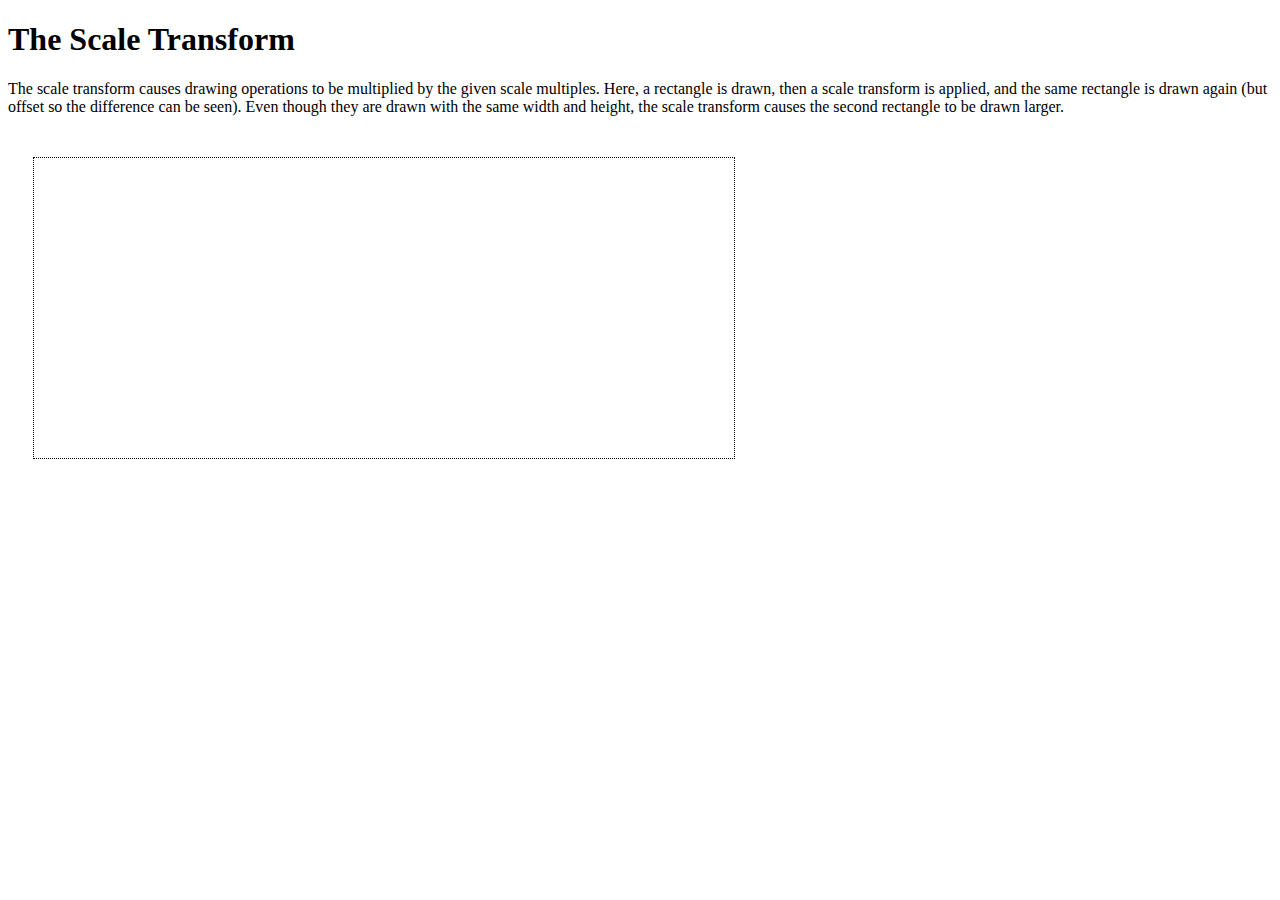
<file: HTML5 Canvas/1-Starting/15-Scale.htm>
<!DOCTYPE html>
<html>
	<head>
		<title>The Scale Transform</title>
		<style type="text/css">
			canvas {
				border: dotted 1px black;
				margin: 25px;
			}
		</style>
	
	</head>
	<body>
		<h1>The Scale Transform</h1>
		<p>The scale transform causes drawing operations to be multiplied by the given scale multiples. Here, a rectangle is drawn,
		then a scale transform is applied, and the same rectangle is drawn again (but offset so the difference can be seen). Even though
		they are drawn with the same width and height, the scale transform causes the second rectangle to be drawn larger.</p>
		<canvas id="Canvas1" width="700" height="300">Your browser does not support canvas.</canvas>
		
		<script type="text/javascript" src="js/Scale.js"></script>
			
	</body>
</html>
</file>
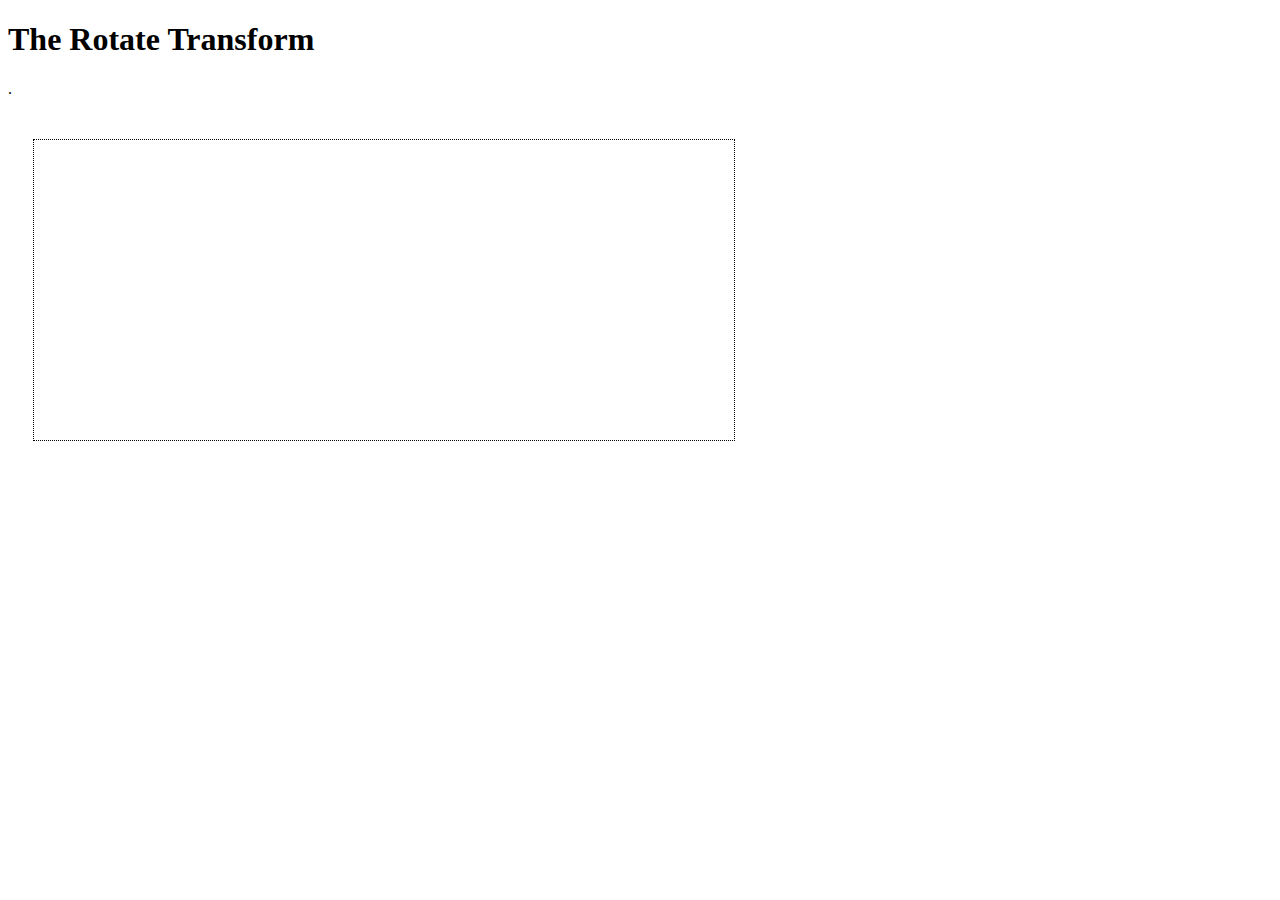
<file: HTML5 Canvas/1-Starting/16-Rotate.htm>
<!DOCTYPE html>
<html>
	<head>
		<title>The Rotate Transform</title>
		<style type="text/css">
			canvas {
				border: dotted 1px black;
				margin: 25px;
			}
		</style>

	</head>
	<body>
		<h1>The Rotate Transform</h1>
		<p>.</p>
		<canvas id="Canvas1" width="700" height="300">Your browser does not support canvas.</canvas>
	
		<script type="text/javascript" src ="js/Rotate.js"></script>
	
	</body>
</html>
</file>
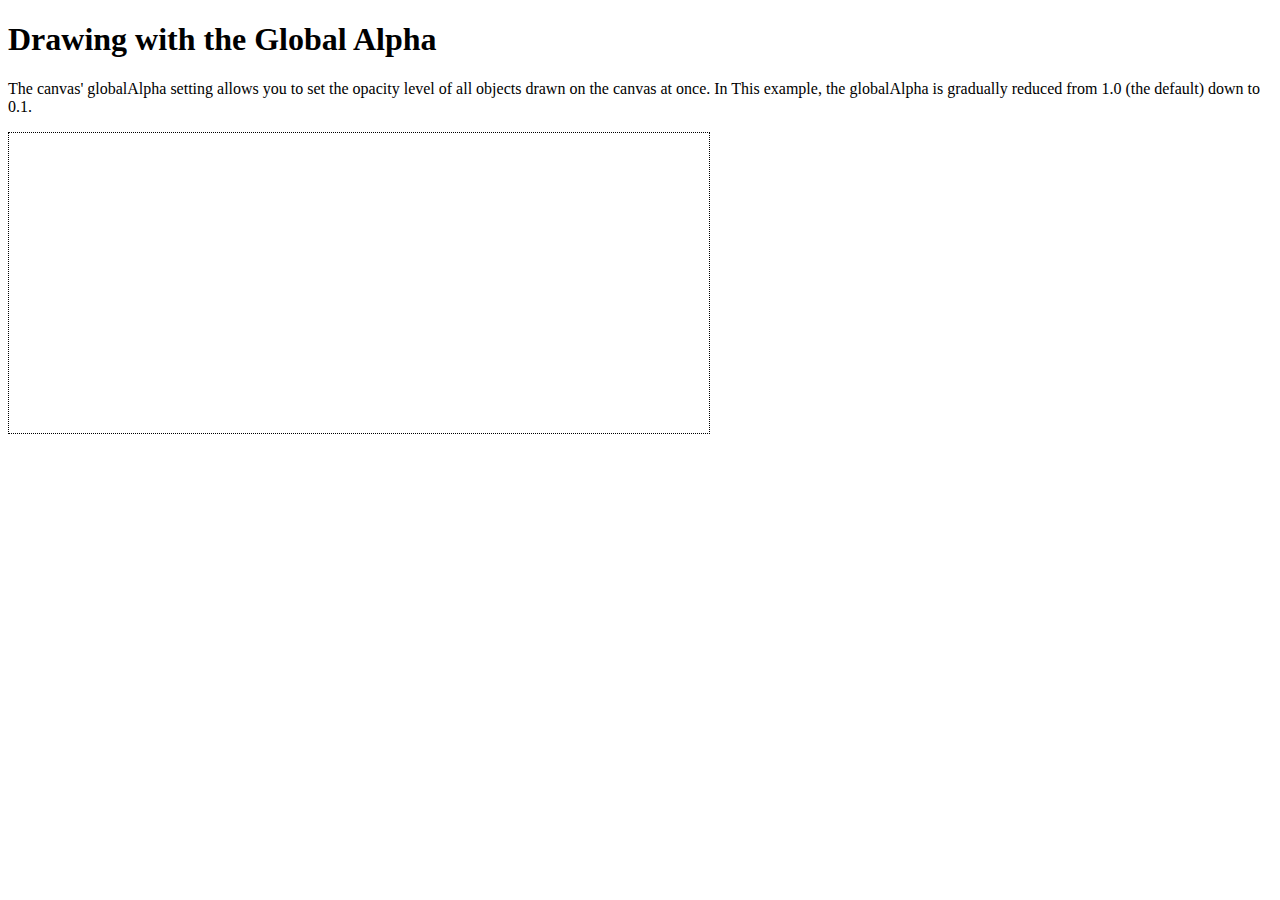
<file: HTML5 Canvas/1-Starting/17-GlobalAlpha.htm>
<!DOCTYPE html>
<html>
	<head>
		<title>Drawing with the Global Alpha</title>
		<style type="text/css">
			#Canvas1 {
				border: dotted 1px black;
			}
		</style>

	</head>
	<body>
		<h1>Drawing with the Global Alpha</h1>
		<p>The canvas' globalAlpha setting allows you to set the opacity level of all objects drawn on the canvas at once. In
		This example, the globalAlpha is gradually reduced from 1.0 (the default) down to 0.1.</p>
		<canvas id="Canvas1" width="700" height="300">Your browser does not support canvas.</canvas>
		
		<script type="text/javascript" src="js/GlobalAlpha.js"></script>
				
	</body>
</html>
</file>
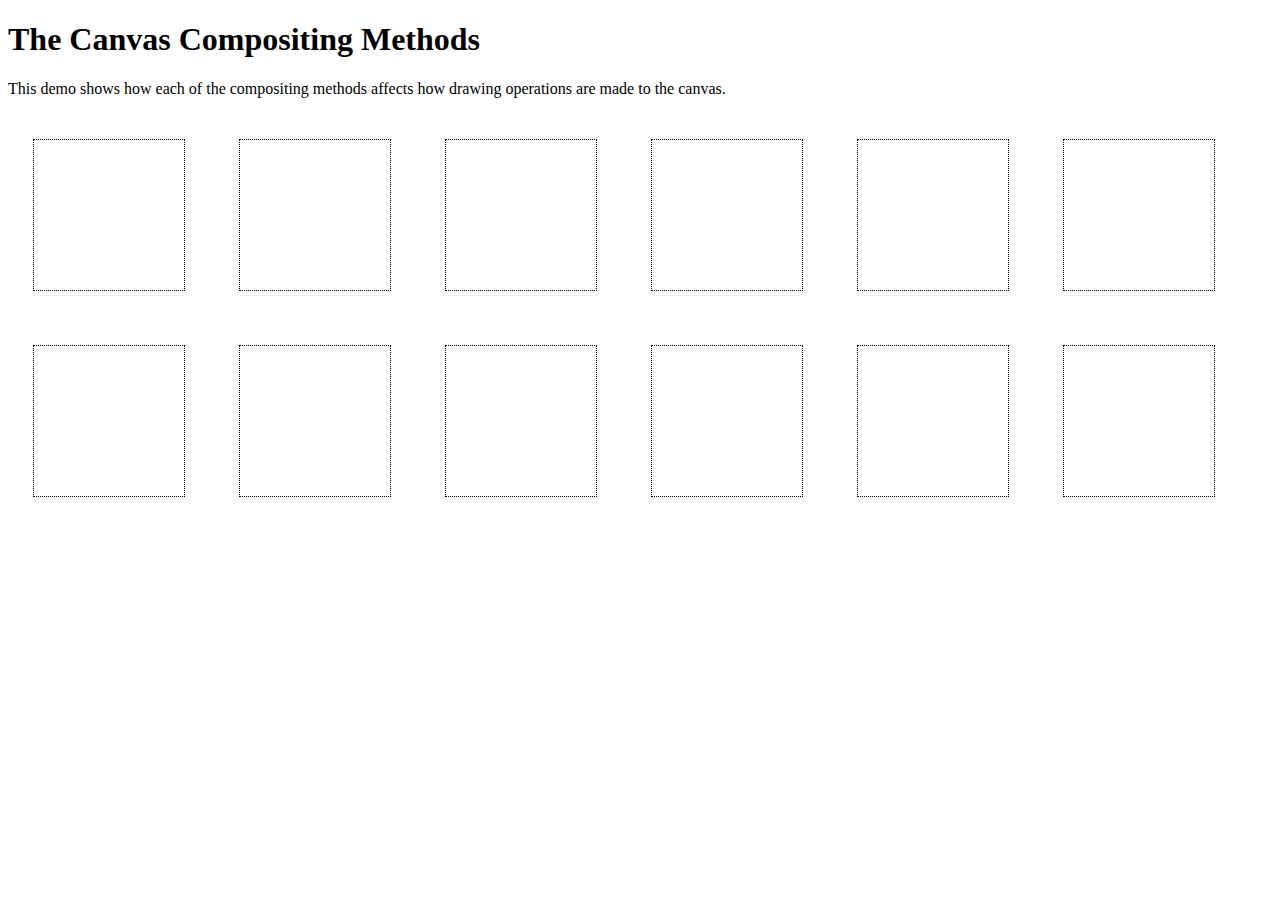
<file: HTML5 Canvas/1-Starting/18-Compositing.htm>
<!DOCTYPE html>
<html>
	<head>
		<title>The Canvas Compositing Methods</title>
		<style type="text/css">
			canvas {
				border: dotted 1px black;
				margin: 25px;
			}
		</style>

	</head>
	<body>
		<h1>The Canvas Compositing Methods</h1>
		<p>This demo shows how each of the compositing methods affects how drawing operations are made to the canvas.</p>
		<div>
			<canvas id="Canvas1" width="150" height="150">Your browser does not support canvas.</canvas>
			<canvas id="Canvas2" width="150" height="150">Your browser does not support canvas.</canvas>
			<canvas id="Canvas3" width="150" height="150">Your browser does not support canvas.</canvas>
			<canvas id="Canvas4" width="150" height="150">Your browser does not support canvas.</canvas>
			<canvas id="Canvas5" width="150" height="150">Your browser does not support canvas.</canvas>
			<canvas id="Canvas6" width="150" height="150">Your browser does not support canvas.</canvas>
		</div>
		<div>
			<canvas id="Canvas7" width="150" height="150">Your browser does not support canvas.</canvas>
			<canvas id="Canvas8" width="150" height="150">Your browser does not support canvas.</canvas>
			<canvas id="Canvas9" width="150" height="150">Your browser does not support canvas.</canvas>
			<canvas id="Canvas10" width="150" height="150">Your browser does not support canvas.</canvas>
			<canvas id="Canvas11" width="150" height="150">Your browser does not support canvas.</canvas>
			<canvas id="Canvas12" width="150" height="150">Your browser does not support canvas.</canvas>
		</div>
		
		<script type="text/javascript" src = "js/Compositing.js"></script>

	</body>
</html>
</file>
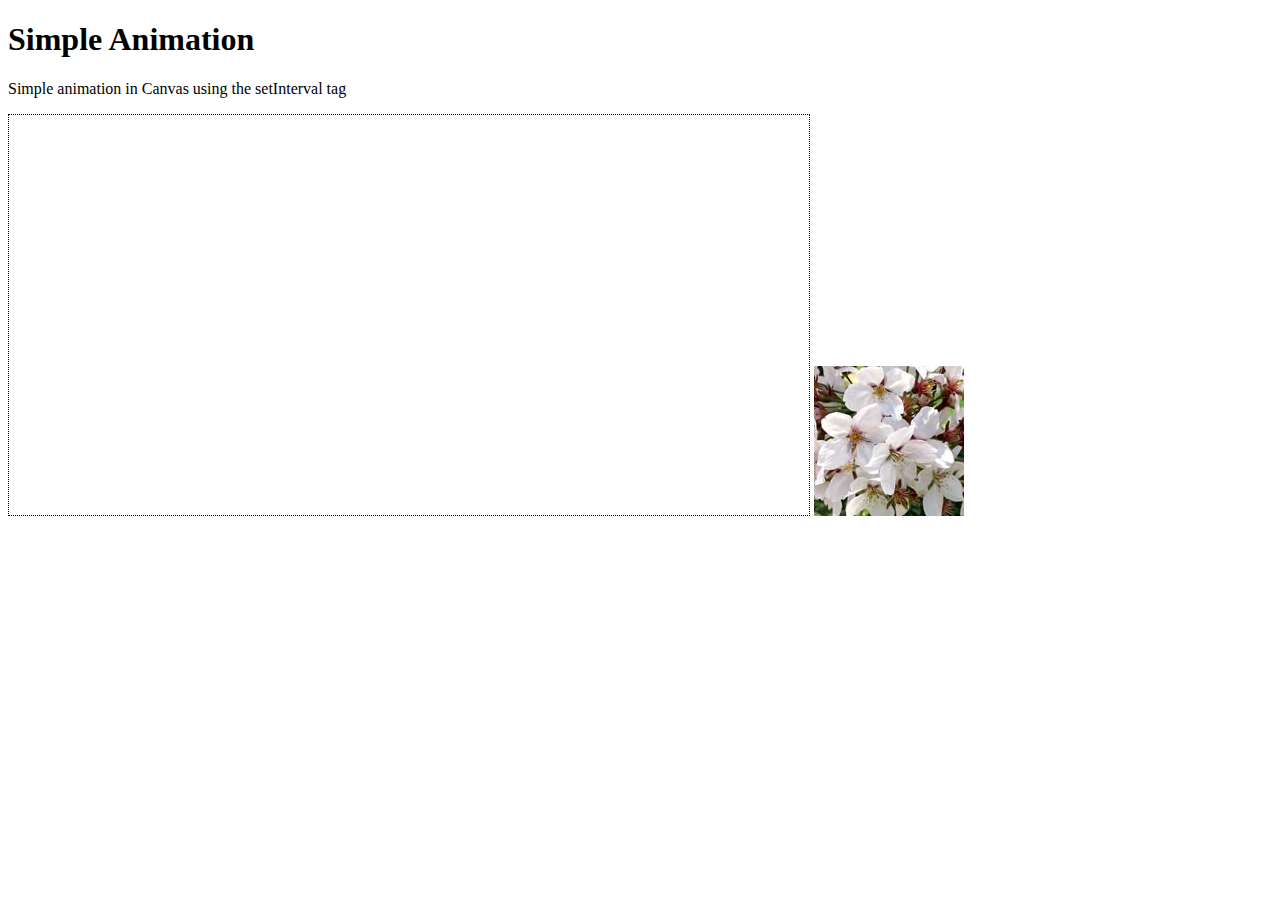
<file: HTML5 Canvas/1-Starting/19-Animation.htm>
<!DOCTYPE html>
<html>
	<head>
		<title>Simple Animation</title>
		<style type="text/css">
			#Canvas1 {
				border: dotted 1px black;
			}
		</style>
	
	</head>
	<body>
		<h1>Simple Animation</h1>
		<p>Simple animation in Canvas using the setInterval tag</p>
		<canvas id="Canvas1" width="800" height="400">Your browser does not support canvas.</canvas>
		
		<!-- source images used in this example -->
		<img id="img1" src="images/flowers.jpg" width="150" height="150" >
		
		<script type="text/javascript" src= "js/Animation.js"></script>
			
			
	</body>
</html>
</file>
<file: Video Project/css/style.css>
body{
    width: 80%;
    margin: 0 auto;
}


.toggle {
    width: 200px;   /* set to first stage of animation width aka false */
}

#button {

    margin-top: 20px;
    padding: 8px 4px;
    box-shadow: 1px 1px 1px black;

}

#change {
    padding: 0.4em;
}


#change h3 {

    margin: 0;
    padding: 0.4em;
    text-align: center;

}
</file>
